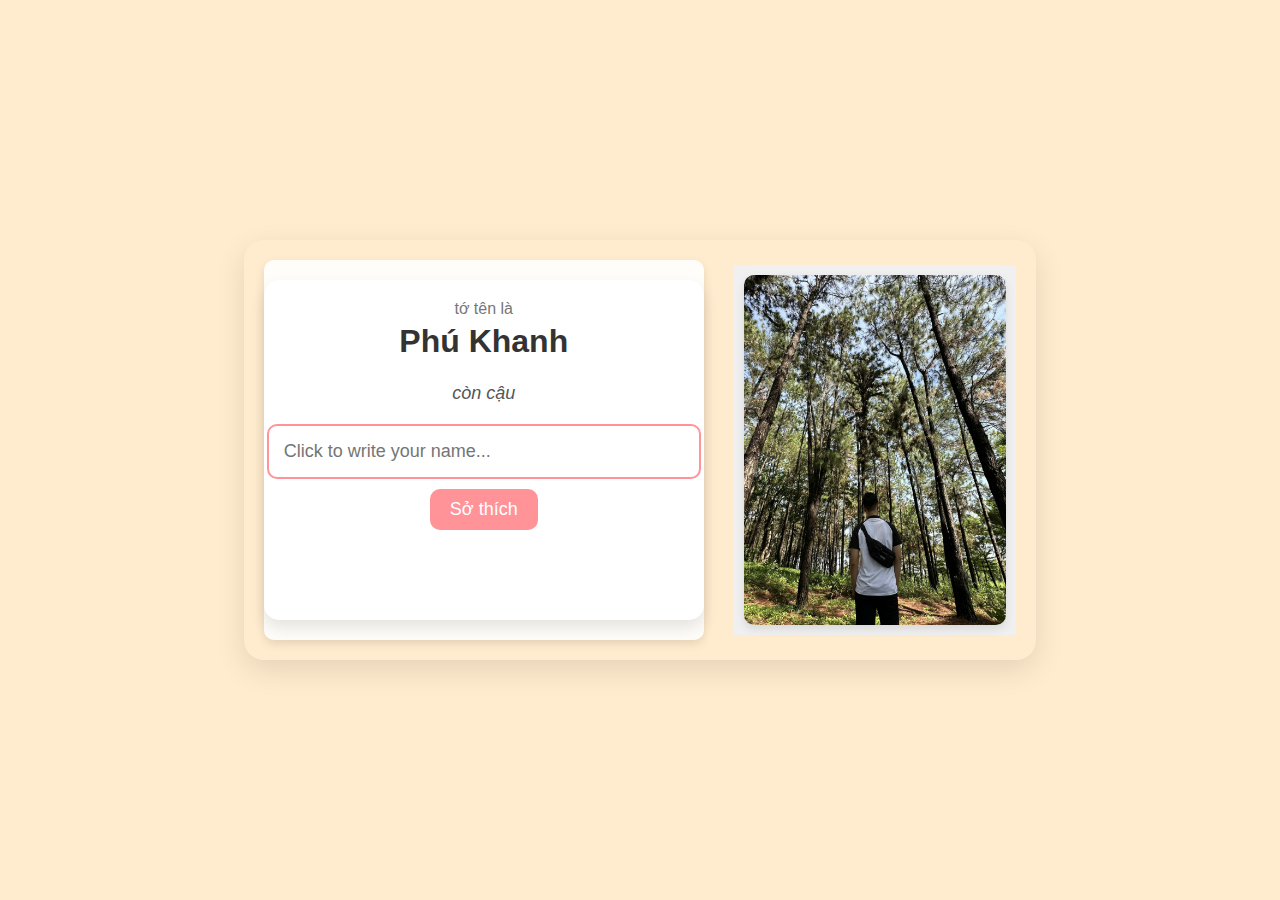
<file: index.html>
<!DOCTYPE html>
<html lang="en">
<head>
    <meta charset="UTF-8">
    <meta name="viewport" content="width=device-width, initial-scale=1.0">
    <title>Love Notes with Image</title>
    <link rel="stylesheet" href="css/style.css">
    <style>
        /* CSS cho khung nhập tên */
        #userName {
            width: 100%;
            padding: 15px;
            margin-top: 10px;
            font-size: 18px;
            border: 2px solid #FF9398;
            border-radius: 10px;
            outline: none;
            background-color: #fff;
            transition: border-color 0.3s ease;
        }

        #userName:focus {
            border-color: #e88388;
        }
    </style>
</head>
<body>
    <div class="main-container">
        <div class="note-container">
            <div class="note">
                <p class="small-text">tớ tên là</p>
                <p class="large-text">Phú Khanh</p>
                <p class="sub-text">còn cậu</p>
                
                <input type="text" id="userName" placeholder="Click to write your name..." />
                
                <button class="custom-button" id="saveButton">Sở thích</button>
            </div>
        </div>

        <div class="image-container">
            <img src="images/changtraisaucay.jpg" alt="Forest Image">
        </div>
    </div>

    <script>
        document.addEventListener('DOMContentLoaded', () => {
            const userNameInput = document.getElementById('userName');
            const saveButton = document.getElementById('saveButton');

            saveButton.addEventListener('click', () => {
                const userName = userNameInput.value.trim();
                // Kiểm tra xem người dùng có nhập tên chưa và không phải dòng mặc định
                if (userName && userName !== "Click to write your name...") {
                    localStorage.setItem('userName', userName);  // Lưu tên vào localStorage
                    window.location.href = 'favorites.html';  // Chuyển sang trang sở thích
                } else {
                    alert('Vui lòng nhập tên!');
                }
            });
        });
    </script>
</body>
</html>
</file>
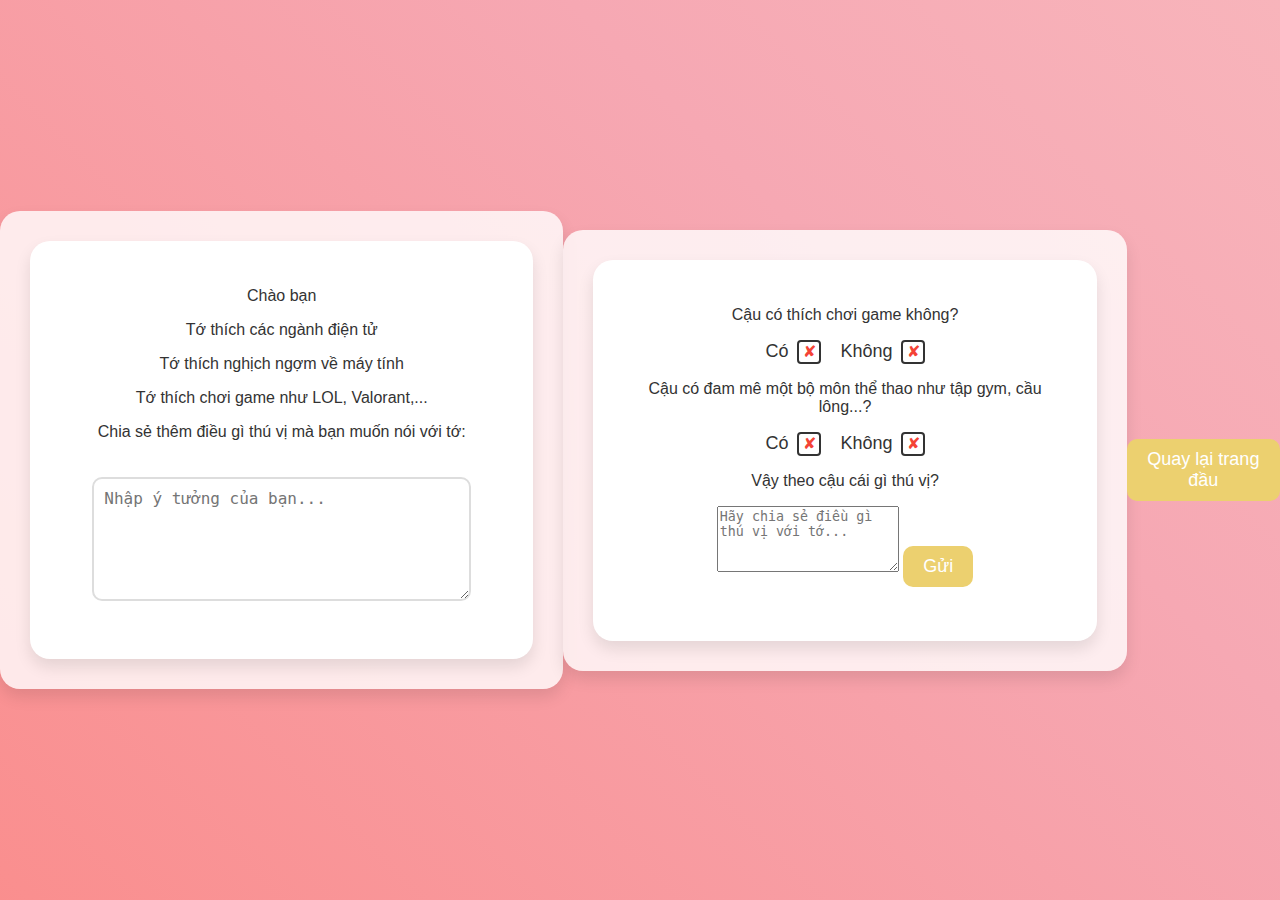
<file: favorites.html>
<!DOCTYPE html>
<html lang="en">
<head>
    <meta charset="UTF-8">
    <meta name="viewport" content="width=device-width, initial-scale=1.0">
    <title>Favorite Things</title>
    <link rel="stylesheet" href="css/favorites.css">
</head>
<body>
    <div class="favorites-container">
        <div class="favorites-note">
            <!-- Phần hiển thị chào hỏi tên người dùng -->
            <p class="small-text" id="greeting">Chào bạn</p>
            <p class="large-text">Tớ thích các ngành điện tử</p>
            <p class="sub-text">Tớ thích nghịch ngợm về máy tính</p>
            <p class="sub-text">Tớ thích chơi game như LOL, Valorant,...</p>
    
            <p>Chia sẻ thêm điều gì thú vị mà bạn muốn nói với tớ:</p>
            <textarea id="additionalInput" placeholder="Nhập ý tưởng của bạn..." rows="4"></textarea>
            <p id="responseMessage" class="response-message"></p> <!-- Vị trí hiển thị thông điệp -->
            <!-- Phần để hiển thị thông điệp "TỚ BIẾT MÀ" -->
            <p id="finalMessage" class="response-message" style="display: none; font-size: 24px; font-weight: bold;">TỚ BIẾT MÀ</p>
        </div>
    </div>

    <div class="questions-container">
        <div class="questions-note">
            <!-- Các câu hỏi của phần questions-container giữ nguyên -->
            <p>Cậu có thích chơi game không?</p>
            <div class="options">
                <label class="option">
                    <input type="radio" name="game" id="yesGame" class="question-radio">
                    Có
                    <span class="checkmark"></span>
                </label>
                <label class="option">
                    <input type="radio" name="game" id="noGame" class="question-radio">
                    Không
                    <span class="checkmark"></span>
                </label>
            </div>

            <p>Cậu có đam mê một bộ môn thể thao như tập gym, cầu lông...?</p>
            <div class="options">
                <label class="option">
                    <input type="radio" name="sports" id="yesSports" class="question-radio">
                    Có
                    <span class="checkmark"></span>
                </label>
                <label class="option">
                    <input type="radio" name="sports" id="noSports" class="question-radio">
                    Không
                    <span class="checkmark"></span>
                </label>
            </div>

            <p>Vậy theo cậu cái gì thú vị?</p>
            <textarea id="interestingInput" placeholder="Hãy chia sẻ điều gì thú vị với tớ..." rows="4"></textarea>

            <button id="sendButton" class="custom-button">Gửi</button>
            <p id="responseMessage" class="response-message"></p> 
        </div>
    </div>

    <div class="back-button-container">
        <a href="index.html">
            <button class="custom-button">Quay lại trang đầu</button>
        </a>
    </div>

    <script>
        document.addEventListener('DOMContentLoaded', () => {
            const userName = localStorage.getItem('userName');
            const greetingElement = document.getElementById('greeting');

            // Hiển thị tên người dùng nếu có trong localStorage
            if (userName) {
                greetingElement.textContent = `Chào ${userName}`;
            }

            // Đoạn văn bản cần hiển thị
            const fullText = "Còn thiếu dòng 'tớ là người đẹp trai nhất' ở phần giới thiệu kìa";

            // Lắng nghe sự kiện nhập liệu của người dùng
            const additionalInput = document.getElementById('additionalInput');
            const finalMessage = document.getElementById('finalMessage');
            
            additionalInput.addEventListener('input', () => {
                let currentText = additionalInput.value;
                
                // Nếu người dùng bắt đầu gõ, hệ thống sẽ thay thế chữ đã gõ dần dần
                if (currentText.length < fullText.length) {
                    // Chạy hiệu ứng gõ chữ tự động
                    let typedText = fullText.slice(0, currentText.length + 1);
                    additionalInput.value = typedText;
                } else {
                    // Nếu người dùng đã gõ đủ, không làm gì thêm
                    additionalInput.value = fullText;
                    // Hiển thị dòng "TỚ BIẾT MÀ" sau khi nhập xong
                    finalMessage.style.display = 'block';  // Hiển thị thông điệp "TỚ BIẾT MÀ"
                }
            });
        });
    </script>
</body>
</html>
</file>
<file: css/style.css>
body {
    margin: 0;
    padding: 0;
    display: flex;
    justify-content: center;
    align-items: center;
    height: 100vh;
    background-color: #ffebcd;
    font-family: 'Poppins', sans-serif;
    overflow: hidden;
}


.main-container {
    display: flex;
    border-radius: 20px;
    overflow: hidden;
    box-shadow: 0 10px 30px rgba(0, 0, 0, 0.1);
}


.note-container {
    background-color: rgba(255, 255, 255, 0.8);
    padding: 20px;
    width: 400px;
    display: flex;
    flex-direction: column;
    align-items: center;
    justify-content: flex-start;
}

.note {
    background-color: #fff;
    border-radius: 15px;
    padding: 20px;
    width: 100%;
    height: 300px;
    color: #333;
    outline: none;
    box-shadow: 0 8px 16px rgba(0, 0, 0, 0.1);
    transition: transform 0.3s ease;
    display: flex;
    flex-direction: column;
    justify-content: flex-start;
    align-items: center;
    text-align: center;
}

.note:hover {
    transform: translateY(-5px);
}


.small-text {
    font-size: 16px;
    margin: 0;
    color: #777;
}

.large-text {
    font-size: 32px;
    font-weight: bold;
    margin: 5px 0;
    color: #333;
}

.sub-text {
    font-size: 18px;
    font-style: italic;
    margin-bottom: 10px;
    color: #555;
}


.editable {
    width: 100%;
    height: 100%;
    font-size: 18px;
    line-height: 1.5;
    padding-top: 10px;
    outline: none;
    color: #444;
    text-align: left;
    overflow-y: auto;
}


.custom-button {
    background-color: #FF9398;
    color: #fff;
    border: none;
    border-radius: 10px;
    padding: 10px 20px;
    margin-top: 15px;
    cursor: pointer;
    font-size: 18px;
    transition: background-color 0.3s ease;
}

.custom-button:hover {
    background-color: #e88388;
}


.image-container {
    display: flex;
    align-items: center;
    justify-content: center;
    background-color: #f0f0f0;
    padding: 10px;
}

.image-container img {
    max-width: 350px;
    max-height: 350px;
    object-fit: cover;
    border-radius: 15px;
    box-shadow: 0 8px 16px rgba(0, 0, 0, 0.1);
}

/* Responsive cho màn hình nhỏ */
@media (max-width: 768px) {
    .main-container {
        flex-direction: column;
    }

    .note-container, .image-container {
        width: 100%;
    }

    .image-container img {
        max-width: 100%;
        max-height: 250px;
    }
}
/* Giảm kích thước ảnh trên trang đầu */
.image-container img {
    width: 100%;
    max-width: 600px; /* Giới hạn chiều rộng ảnh */
    height: auto;
    border-radius: 10px;
    box-shadow: 0 4px 10px rgba(0, 0, 0, 0.1);
}

/* Điều chỉnh lại phần container chính */
.main-container {
    display: flex;
    justify-content: center;
    align-items: center;
    gap: 30px;
    flex-wrap: wrap;
    padding: 20px;
}

/* Các phần tử note */
.note-container {
    flex: 1;
    min-width: 280px; /* Đảm bảo rằng phần note không bị quá nhỏ */
    max-width: 500px;
    padding: 20px;
    background-color: rgba(255, 255, 255, 0.9);
    border-radius: 10px;
    box-shadow: 0 4px 10px rgba(0, 0, 0, 0.1);
}

/* Cải tiến phần input */
#userName {
    width: 100%;
    padding: 15px;
    margin-top: 10px;
    font-size: 18px;
    border: 2px solid #FF9398;
    border-radius: 10px;
    outline: none;
    background-color: #fff;
    transition: border-color 0.3s ease;
}

/* Cải tiến phần button */
.custom-button {
    background-color: #FF9398;
    color: #fff;
    border: none;
    border-radius: 10px;
    padding: 10px 20px;
    margin-top: 10px;
    cursor: pointer;
    font-size: 18px;
    transition: background-color 0.3s ease;
}

.custom-button:hover {
    background-color: #e88388;
}

@media (max-width: 768px) {
    .main-container {
        flex-direction: column;
        align-items: center;
    }

    .note-container {
        width: 90%; /* Đảm bảo các phần note chiếm đủ không gian */
    }
}
</file>
<file: css/favorites.css>
body {
    margin: 0;
    padding: 0;
    font-family: 'Poppins', sans-serif;
    background: linear-gradient(45deg, #ff6f61, #f6a8b3, #ffe0d7);
    background-size: 300% 300%;
    animation: gradient-animation 10s ease infinite;
    display: flex;
    justify-content: center;
    align-items: center;
    height: 100vh;
    color: white;
}

/* Khung chính */
.main-container {
    display: flex;
    justify-content: space-between;
    align-items: flex-start;
    width: 100%;
    max-width: 1200px;
    gap: 30px;
}

/* Khung sở thích và câu hỏi có chiều rộng bằng nhau */
.favorites-container,
.questions-container {
    background-color: rgba(255, 255, 255, 0.8);
    padding: 30px;
    width: 48%; /* Đảm bảo chiều rộng của cả hai khung bằng nhau */
    display: flex;
    flex-direction: column;
    justify-content: flex-start;
    align-items: center;
    border-radius: 20px;
    box-shadow: 0 8px 16px rgba(0, 0, 0, 0.1); /* Thêm hiệu ứng bóng cho khung ngoài */
}

/* Phần ghi chú sở thích */
.favorites-note,
.questions-note {
    background-color: #fff;
    border-radius: 20px;
    padding: 30px;
    width: 100%;
    color: #333;
    box-shadow: 0 8px 16px rgba(0, 0, 0, 0.1); /* Thêm bóng cho note bên trong */
    text-align: center;
    box-sizing: border-box; /* Đảm bảo padding không ảnh hưởng đến kích thước */
}

/* Phần câu hỏi và các tùy chọn */
.options {
    display: flex;
    justify-content: center;
    gap: 20px;
    margin-top: 10px;
}

.option {
    display: flex;
    align-items: center;
    gap: 8px;
    font-size: 18px;
}

.question-radio {
    display: none;
}

.checkmark {
    width: 20px;
    height: 20px;
    border: 2px solid #333;
    border-radius: 4px;
    display: inline-block;
    position: relative;
    transition: all 0.2s ease;
}

.question-radio:checked + .checkmark {
    background-color: #4caf50;
    border-color: #4caf50;
}

.question-radio:checked + .checkmark::after {
    content: "✔";
    position: absolute;
    top: 0;
    left: 4px;
    font-size: 16px;
    color: white;
}

.question-radio:not(:checked) + .checkmark::after {
    content: "✘";
    position: absolute;
    top: 0;
    left: 4px;
    font-size: 16px;
    color: #f44336;
}

/* Textarea cho phần chia sẻ thêm */
#additionalInput {
    width: 80%;
    padding: 10px;
    margin-top: 20px;
    border: 2px solid #ddd;
    border-radius: 10px;
    font-size: 16px;
    resize: vertical;
    min-height: 100px;
}

/* Nút gửi chia sẻ */
#sendAdditionalButton {
    background-color: #FF9398;
    color: #fff;
    border: none;
    border-radius: 10px;
    padding: 10px 20px;
    margin-top: 10px;
    cursor: pointer;
    font-size: 18px;
    transition: background-color 0.3s ease;
}

#sendAdditionalButton:hover {
    background-color: #e88388;
}

/* Nút quay lại trang đầu */
.back-button-container {
    display: flex;
    justify-content: center;
    margin-top: 20px;
}

.custom-button {
    background-color: #ECD06F;
    color: #fff;
    border: none;
    border-radius: 10px;
    padding: 10px 20px;
    margin-top: 20px;
    cursor: pointer;
    font-size: 18px;
    transition: background-color 0.3s ease;
    text-decoration: none;
}

.custom-button:hover {
    background-color: #d0b262;
}

/* Gradient animation */
@keyframes colorShift {
    0% { background-color: #fce4ec; }
    50% { background-color: #f8bbd0; }
    100% { background-color: #fce4ec; }
}

body {
    animation: colorShift 5s infinite; /* Đổi màu nền liên tục */


}

/* Media query cho điện thoại */
@media (max-width: 768px) {
    .favorites-container, .questions-container {
        width: 90%;  /* Đảm bảo cả hai khung chiếm 90% chiều rộng */
        padding: 20px;
    }

    .favorites-note, .questions-note {
        padding: 20px;
    }

    #additionalInput {
        width: 100%;
        font-size: 14px;
    }

    #sendAdditionalButton {
        padding: 8px 15px;
    }

    .options {
        flex-direction: column;
        gap: 15px;
    }

    .option {
        font-size: 16px;
    }
}
#responseMessage {
    font-size: 24px;
    font-weight: bold;
    color: #FF9398;
    margin-top: 10px;
    text-align: center;
}
</file>
